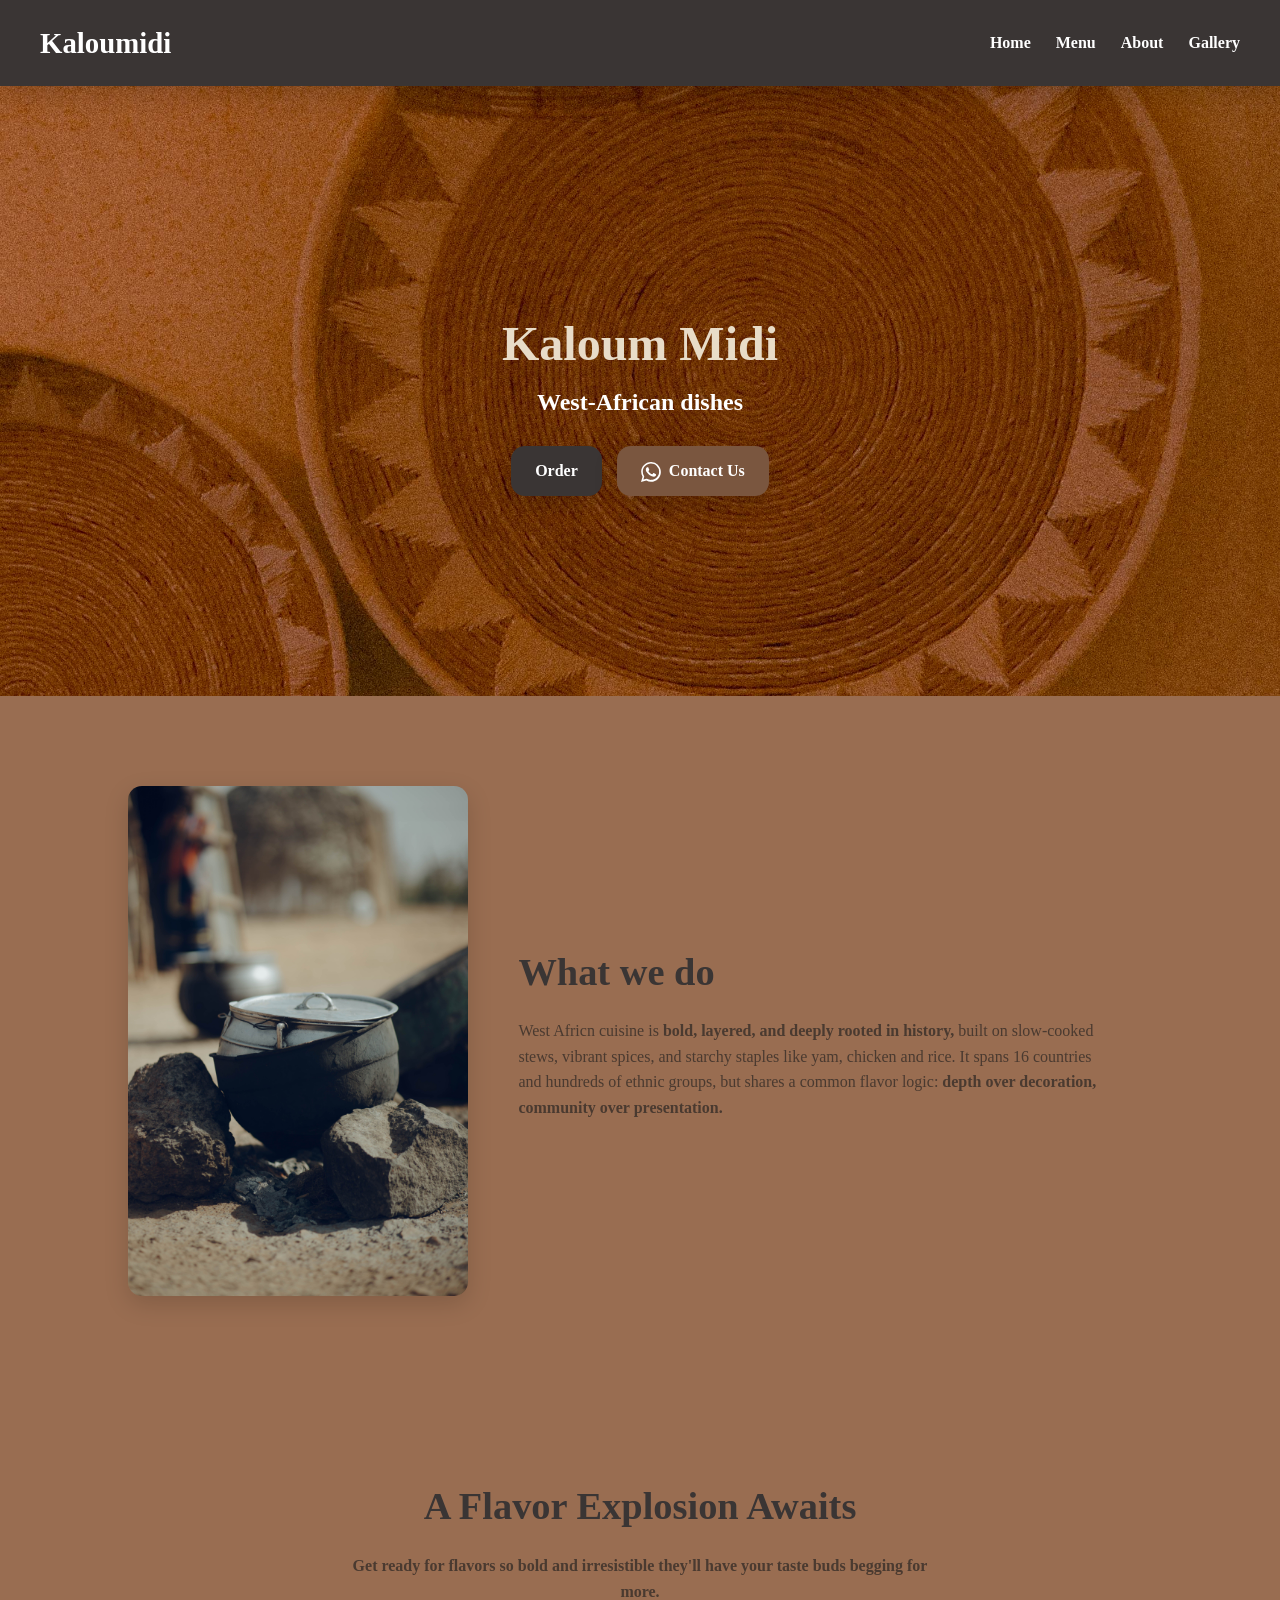
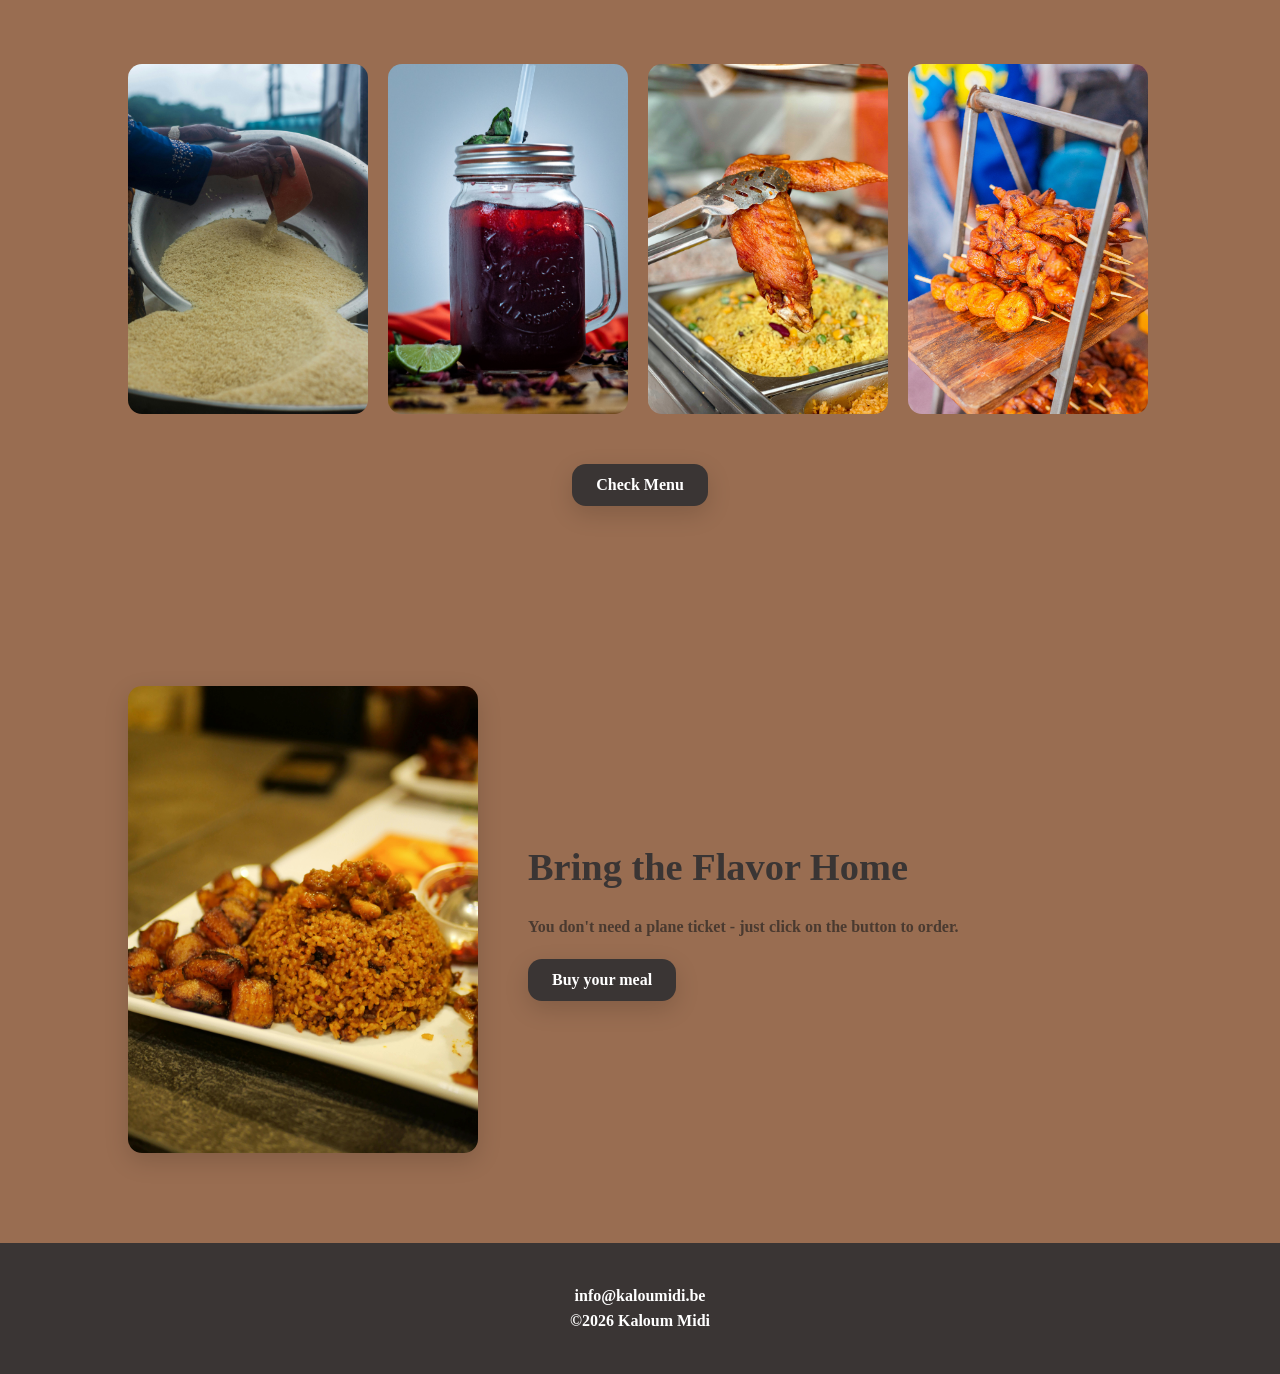
<file: index.html>
<!DOCTYPE html>
<html lang="en">
<head>
  <meta charset="UTF-8">
  <title>Kaloum Midi</title>
  <link rel="stylesheet" href="/css/style.css">
</head>

<body>
  <header id="header" class="header-container">
    <div class="header-left">
      <a href="/index.html" class="logo-text">Kaloumidi</a>
    </div>

    <nav class="nav-menu">
      <a href="/index.html" class="nav-link">Home</a>
      <a href="/pages/menu.html" target="_blank" class="nav-link">Menu</a>
      <a href="#about" class="nav-link">About</a>
      <a href="/pages/gallery.html" target="_blank" class="nav-link">Gallery</a>
    </nav>
  </header>
    
  <main class="main-content">

    <section class="home-section">
      <h1 class="home-title">Kaloum Midi</h1>
      <h2 class="home-subtitle">West-African dishes</h2>

      <div class="home-buttons">
        <a href="/pages/formulaire.html" target="_blank" class="btn-primary">Order</a>
        <a href="http://api.whatsapp.com/send?phone=32468023738&text=Bonjour%20Kaloum%20Midi%2C%20j%E2%80%99aimerais%20avoir%20des%20informations."
            target="_blank"
            class="btn-secondary whatsapp-btn"
        >
          <svg xmlns="http://www.w3.org/2000/svg" width="20" height="20" fill="white" viewBox="0 0 24 24">
            <path d="M20.52 3.48A11.8 11.8 0 0 0 12.04 0C5.52 0 .24 5.28.24 11.8c0 2.08.56 4.12 1.64 5.92L0 24l6.44-1.68a11.77 11.77 0 0 0 5.6 1.44h.01c6.52 0 11.8-5.28 11.8-11.8 0-3.16-1.24-6.12-3.33-8.16zM12.05 21.6h-.01a9.77 9.77 0 0 1-4.98-1.36l-.36-.21-3.82.99 1.02-3.72-.24-.38a9.76 9.76 0 0 1-1.52-5.28c0-5.4 4.4-9.8 9.8-9.8 2.62 0 5.08 1.02 6.94 2.88a9.72 9.72 0 0 1 2.86 6.92c0 5.4-4.4 9.8-9.8 9.8zm5.36-7.28c-.3-.15-1.78-.88-2.06-.98-.28-.1-.48-.15-.68.15-.2.3-.78.98-.96 1.18-.18.2-.36.22-.66.07-.3-.15-1.26-.46-2.4-1.48-.88-.78-1.48-1.74-1.66-2.04-.18-.3-.02-.46.13-.61.13-.13.3-.36.45-.54.15-.18.2-.3.3-.5.1-.2.05-.38-.02-.53-.07-.15-.68-1.64-.93-2.24-.24-.58-.48-.5-.68-.5-.18 0-.38-.02-.58-.02-.2 0-.53.07-.8.38-.28.3-1.06 1.04-1.06 2.54 0 1.5 1.08 2.94 1.24 3.14.15.2 2.12 3.24 5.14 4.54.72.31 1.28.5 1.72.64.72.23 1.38.2 1.9.12.58-.09 1.78-.73 2.04-1.44.25-.71.25-1.32.18-1.44-.07-.12-.27-.2-.57-.35z"/>
          </svg>
          Contact Us
        </a>
      </div>
    </section>

    <section id="about" class="about-section">
      <div class="about-photo">
        <img src="/images/in-the-benigging.jpg" alt="Old restaurant photo" class="about-img">
      </div>

      <div class="about-us">
        <h1 class="section-title">What we do</h1>
        <p class="section-text">West Africn cuisine is <strong>bold, layered, and deeply rooted in history,</strong>
          built on slow-cooked stews, vibrant spices, and starchy staples like yam, chicken and rice. 
          It spans 16 countries and hundreds of ethnic groups, but shares a common flavor logic: 
          <strong>depth over decoration, community over presentation.</stong>
        </p>
      </div>
    </section>

    <section class="menu-section">
      <div class="menu-intro">
        <h1 class="section-title">A Flavor Explosion Awaits</h1>
        <p class="section-text">Get ready for flavors so bold and irresistible they'll have your taste buds begging for more.</p>
      </div>

      <div class="carousel">
        <div class="carousel-slides">
          <img src="/images/attieke.jpg" alt="attieke" class="carousel-img">
          <img src="/images/bissap.jpg" alt="bissap" class="carousel-img">
          <img src="/images/poulet.jpg" alt="chicken" class="carousel-img">
          <img src="/images/plantain.jpg" alt="plantain" class="carousel-img">
        </div>
      </div>

      <button class="btn-primary" onclick="window.location.href='/pages/menu.html'">Check Menu</button>

    </section>

    <section class="order-section">
      <div class="order-image">
        <img src="/images/thieb.jpg" alt="thieb" class="order-img">
      </div>

      <div class="order-content">
        <h1 class="section-title">Bring the Flavor Home</h1>
        <p class="section-text">You don't need a plane ticket - just click on the button to order.</p>
        <button class="btn-primary" onclick="window.location.href='/pages/formulaire.html'">Buy your meal</button>
      </div>
    </section>

  </main>
  
  <footer class="footer-section">
    <p class="footer-text">info@kaloumidi.be</p>
    <p class="footer-text">©2026 Kaloum Midi</p>
  </footer>
</body>
</html>
</file>
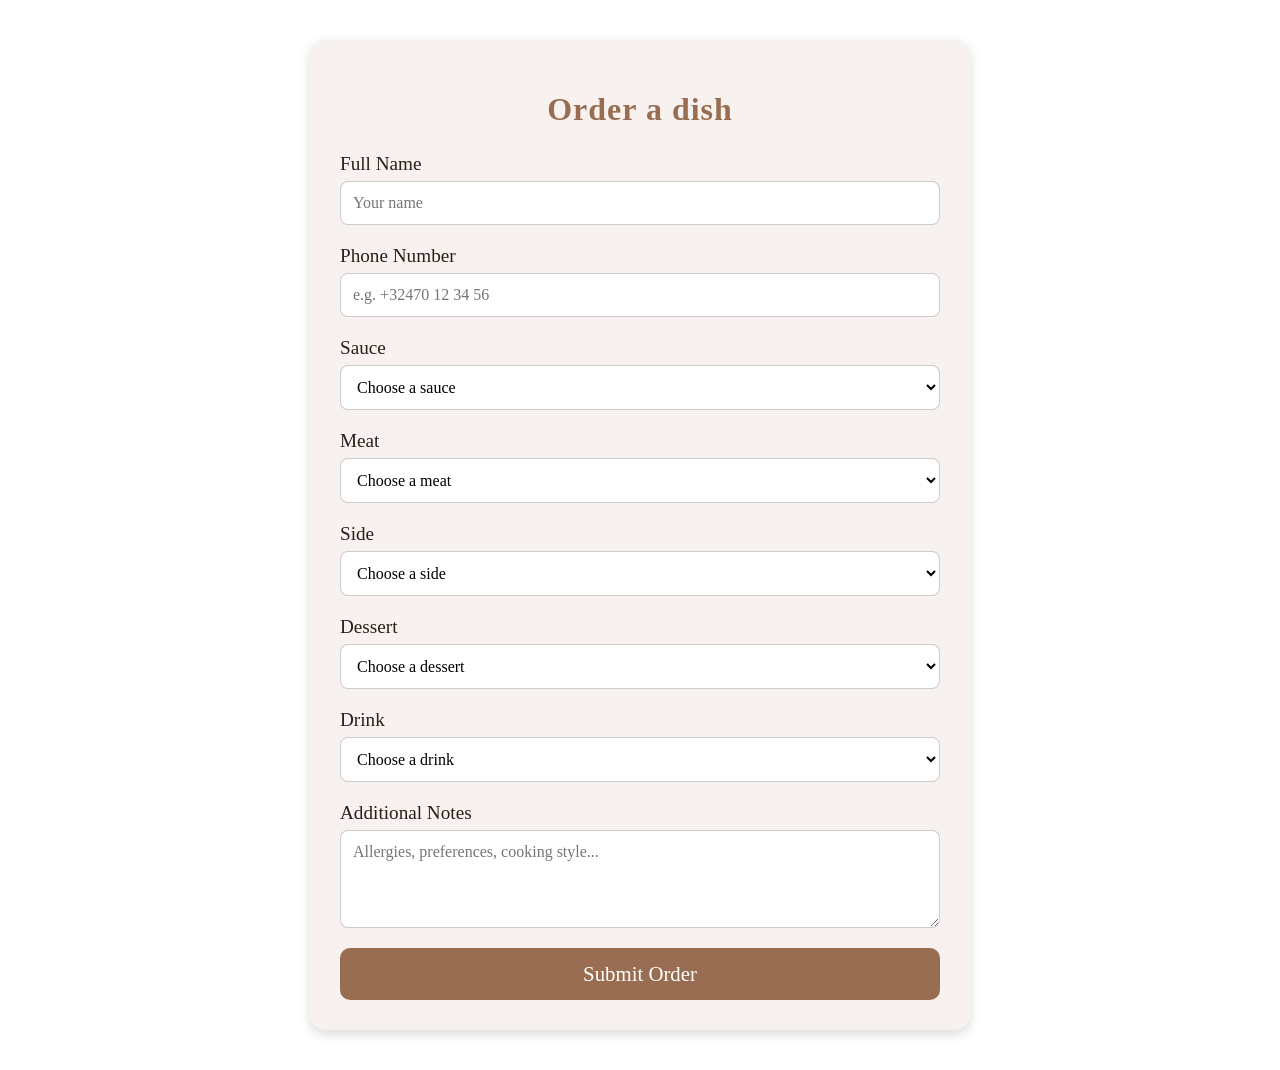
<file: pages/formulaire.html>
<!DOCTYPE html>
<html lang="en">
  <head>
      <meta charset="utf-8">
      <title>Order Your Dish</title>
      <link rel="stylesheet" href="/css/formulaire.css">
  </head>

  <body>
      <form class="order-form">

        <h1 class="form-title">Order a dish</h1>
        
        <!-- Informations -->
        <div class="form-group">
          <label for="name">Full Name</label>
          <input type="text" id="name" placeholder="Your name" required>
        </div>

        <div class="form-group">
          <label for="phone">Phone Number</label>
          <input type="tel" id="phone" placeholder="e.g. +32470 12 34 56" required>
        </div>

        <!-- Sauces -->
        <div class="form-group">
          <label for="sauce">Sauce</label>
          <select id="sauce" required>
            <option value="">Choose a sauce</option>
            <option>Gombo</option>
            <option>Arachide</option>
            <option>Thieb</option>
            <option>Yassa</option>
          </select>
        </div>

        <!-- Viandes -->
        <div class="form-group">
          <label for="meat">Meat</label>
          <select id="meat" required>
            <option value="">Choose a meat</option>
            <option>Chicken</option>
            <option>Fish</option>
            <option>Beef</option>
            <option>Lamb</option>
            <option>Shrimp</option>
          </select>
        </div>

        <!-- Accompagnements -->
        <div class="form-group">
          <label for="side">Side</label>
          <select id="side">
            <option value="">Choose a side</option>
            <option>Rice</option>
            <option>Fufu</option>
            <option>Plantains</option>
            <option>Samosa</option>
          </select>
        </div>

        <!-- Desserts -->
        <div class="form-group">
          <label for="dessert">Dessert</label>
          <select id="dessert">
            <option value="">Choose a dessert</option>
            <option>Tiramisu</option>
            <option>Verines</option>
          </select>
        </div>

        <!-- Boissons -->
        <div class="form-group">
          <label for="drink">Drink</label>
          <select id="drink">
            <option value="">Choose a drink</option>
            <option>Bissap</option>
            <option>Ginger</option>
            <option>Baobab</option>
          </select>
        </div>

        <!-- Commentaires -->
        <div class="form-group">
          <label for="notes">Additional Notes</label>
          <textarea id="notes" rows="4" placeholder="Allergies, preferences, cooking style..."></textarea>
        </div>

        <!-- Envoi -->
        <button type="submit" class="submit-btn">Submit Order</button>
      </form>

      <script>
        document.querySelector(".order-form").addEventListener("submit", function(e) {
          e.preventDefault();

          const name = document.getElementById("name").value;
          const phone = document.getElementById("phone").value;
          const sauce = document.getElementById("sauce").value;
          const meat = document.getElementById("meat").value;
          const side = document.getElementById("side").value;
          const notes = document.getElementById("notes").value;

          const message = 
          `New Order:
          Name: ${name}
          Phone: ${phone}
          Sauce: ${sauce}
          Meat: ${meat}
          Side: ${side}
          Notes: ${notes}`;

          const encoded = encodeURIComponent(message);

          const whatsappNumber = "32468023738";

          window.location.href= `https://wa.me/${whatsappNumber}?text=${encoded}`;
        });
      </script>
  </body>
</html>
</file>
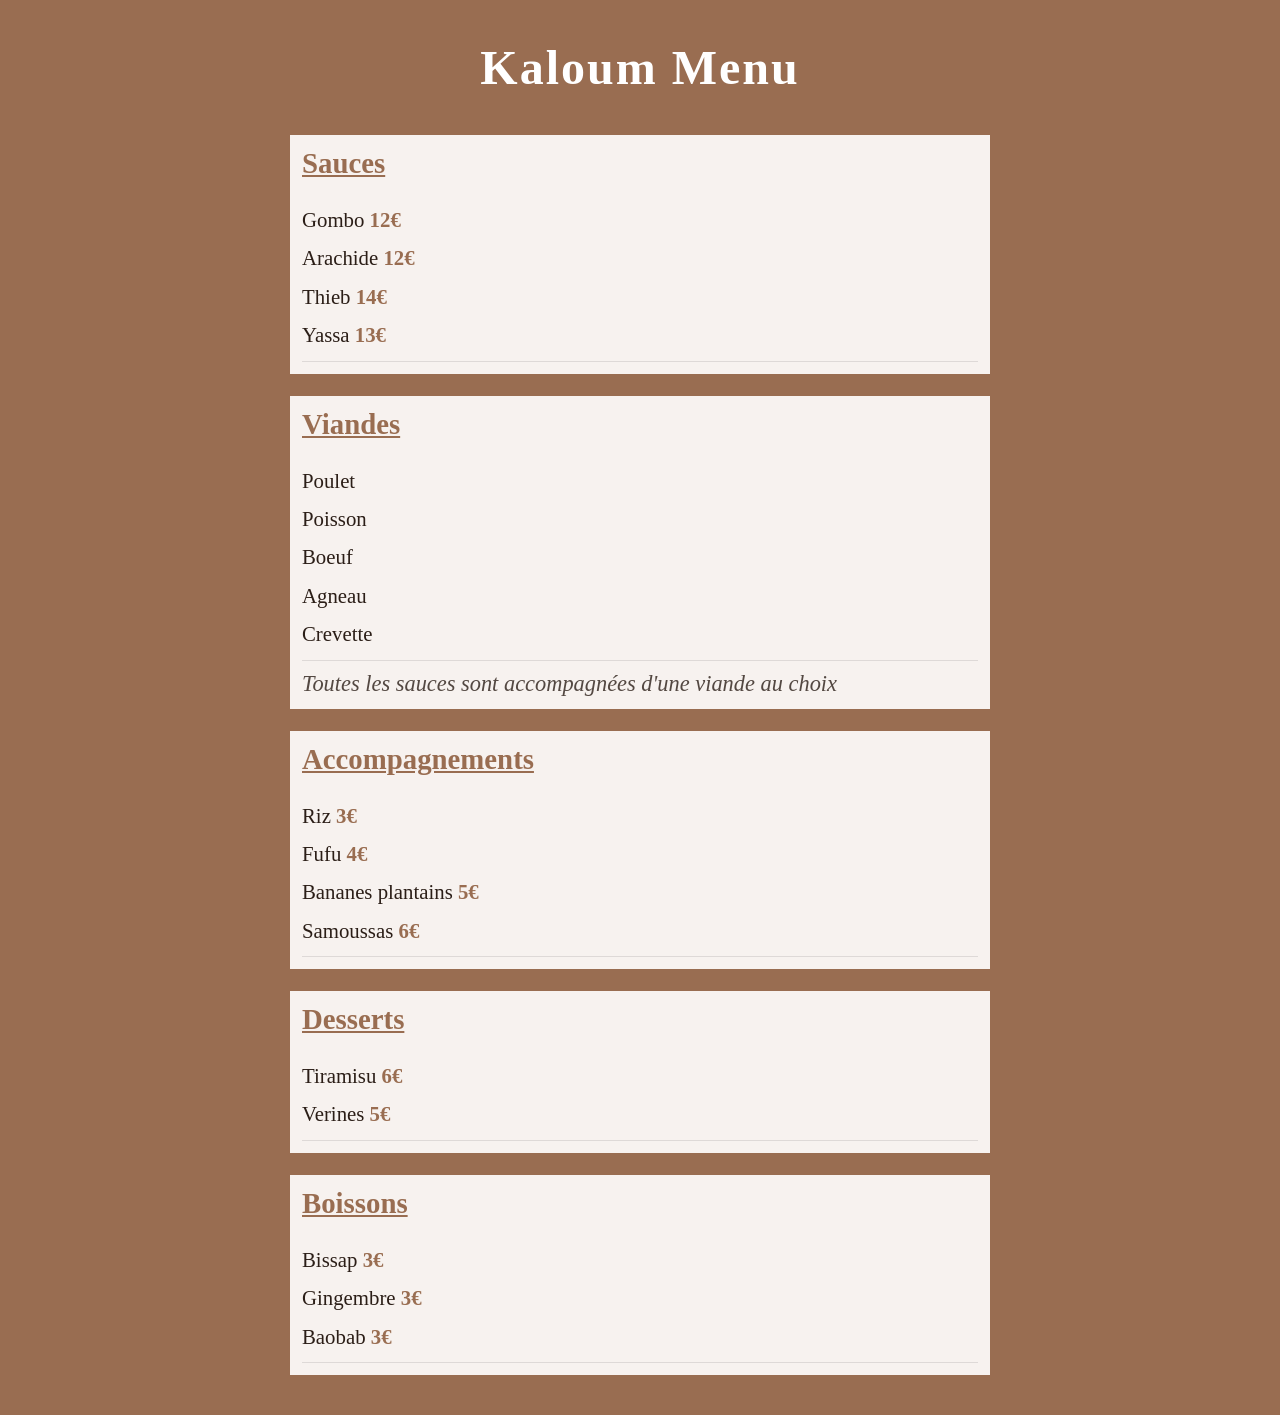
<file: pages/menu.html>
<!DOCTYPE html>
<html lang="en">
<head>
  <meta charset="UTF-8">
  <title>Menu - Kaloum Midi</title>
  <link rel="stylesheet" href="/css/menu.css">
</head>

<body>
  <header class="menu-header">
    <h1 class="logo-text">Kaloum Menu</h1>
  </header>

  <main class="menu-container">

    <section class="menu-section">
      <h2 class="categorie">Sauces</h2>
      <ul class="menu-list">
        <li><span>Gombo</span><span class="price"> 12€</span></li>
        <li><span>Arachide</span><span class="price"> 12€</span></li>
        <li><span>Thieb</span><span class="price"> 14€</span></li>
        <li><span>Yassa</span><span class="price"> 13€</span></li>
      </ul>
    </section>

    <section class="menu-section">
      <h2 class="categorie">Viandes</h2>
      <ul class="menu-list">
        <li>Poulet</li>
        <li>Poisson</li>
        <li>Boeuf</li>
        <li>Agneau</li>
        <li>Crevette</li>
      </ul>
      <p class="note">Toutes les sauces sont accompagnées d'une viande au choix</p>
    </section>

    <section class="menu-section">
      <h2 class="categorie">Accompagnements</h2>
      <ul class="menu-list">
        <li><span>Riz</span><span class="price"> 3€</span></li>
        <li><span>Fufu</span><span class="price"> 4€</span></li>
        <li><span>Bananes plantains</span><span class="price"> 5€</span></li>
        <li><span>Samoussas</span><span class="price"> 6€</span></li>
      </ul>
    </section>

    <section class="menu-section">
      <h2 class="categorie">Desserts</h2>
      <ul class="menu-list">
        <li><span>Tiramisu</span><span class="price"> 6€</span></li>
        <li><span>Verines</span><span class="price"> 5€</span></li>
      </ul>
    </section>

    <section class="menu-section">
      <h2 class="categorie">Boissons</h2>
      <ul class="menu-list">
        <li><span>Bissap</span><span class="price"> 3€</span></li>
        <li><span>Gingembre</span><span class="price"> 3€</span></li>
        <li><span>Baobab</span><span class="price"> 3€</span></li>
      </ul>
    </section>
  
  </main>
</body>
</html>
</file>
<file: css/style.css>
/* Design du système */
:root {
  --primary: #3a3534;
  --primary-dark: #7a563f;
  --primary-light: #c9a88f;

  --bg: #996d51;
  --text: #2b1e17;
  --white: #ffffff;

  --radius: 14px;
  --shadow: 0 8px 25px rgba(0,0,0,0.15);
  --transition: 0.3s ease;
}

/* Base du site */
* {
  margin: 0;
  padding: 0;
  box-sizing: border-box;
}

body {
  font-family: "Goudy Old Style";
  background-color: var(--bg);
  color: var(--text);
  line-height: 1.6;
  overflow-x: hidden;
}

img {
  max-width: 100%;
  display: block;
  border-radius: var(--radius);
}

button {
  font-family: "Goudy Old Style";
  cursor: pointer;
  border: none;
  padding: 12px 28px;
  border-radius: var(--radius);
  font-size: 1rem;
  font-weight: 600;
  transition: var(--transition);
}

/* Bouttons */
.btn-primary {
  display: inline-block;
  text-decoration: none;
  cursor: pointer;
  background-color: var(--primary);
  color: var(--white);
  box-shadow: var(--shadow);
  border: none;
  outline: none;
  padding: 12px 24px;
  border-radius: var(--radius);
  font-weight: 600;
  transition: 0.3s ease;
}

.btn-primary:hover {
  background-color: var(--primary-light);
  transform: translateY(-3px);
}

.btn-secondary {
  display: inline-block;
  text-decoration: none;
  cursor: pointer;
  background-color: var(--primary-dark);
  color: var(--white);
  box-shadow: var(--shadow);
  border: none;
  outline: none;
  padding: 12px 24px;
  border-radius: var(--radius);
  font-weight: 600;
  transition: 0.3s ease;
}

.btn-secondary:hover {
  background-color: #25D366;
  color: var(--white);
}

.whatsapp-btn {
  display: flex;
  align-items: center;
  gap: 8px;
  border: none;
}

.whatsapp-btn svg {
  color: #25D366;
  margin-top: 1px;
}

/* Header */
.header-container {
  background-color: var(--primary);
  color: var(--white);
  padding: 20px 40px;
  display: flex;
  justify-content: space-between;
  align-items: center;
  box-shadow: var(--shadow);
  position: sticky;
  top: 0;
  z-index: 1000;
}

.header-left {
  display: flex;
  align-items: center;
  gap: 15px;
}

.logo-text {
  color: var(--white);
  text-decoration: none;
  font-size: 1.8rem;
  font-weight: 700;
}

.nav-menu {
  display: flex;
  gap: 25px;
}

.nav-link {
  color: var(--white);
  font-weight: 600;
  text-decoration: none;
  transition: var(--transition);
}

.nav-link:hover {
  color: var(--primary-light);
}

/* Sections */
section {
  padding: 90px 10%;
}

.section-title {
  font-size: 2.4rem;
  color: var(--primary);
  margin-bottom: 15px;
}

.section-text {
  max-width: 600px;
  color: #4a3a30;
  padding-bottom: 20px;
}

/* Home Section */
.home-section {
  background-image: url(/images/arriere\ plan.jpg);
  background-size: cover;
  text-align: center;
  padding-top: 220px;
  padding-bottom: 200px;
}

.home-title {
  font-size: 3rem;
  color: #e8dcc8;
}

.home-subtitle {
  font-size: 1.5rem;
  margin-bottom: 25px;
  color: #ffffff;
}

.home-buttons {
  margin-top: 20px;
  display: flex;
  justify-content: center;
  gap: 15px;
}

/* About Section */
.about-section {
  display: flex;
  align-items: center;
  gap: 50px;
}

.about-img {
  width: 100%;
  max-width: 350px;
  box-shadow: var(--shadow);
}

/* Menu Section */
.menu-section {
  text-align: center;
}

.menu-intro p {
  margin: 0 auto 20px;
}

/* Carousel */
.carousel {
  position: relative;
  margin-top: 40px;
  overflow: hidden;
  padding-bottom: 50px;
}

.carousel-slides {
  display: flex;
  gap: 20px;
}

.carousel-img {
  width: 240px;
  height: 350px;
  object-fit: cover;
  border-radius: var(--radius);
}

/* Order Section */
.order-section {
  display: flex;
  align-items: center;
  gap: 50px;
}

.order-img {
  width: 100%;
  max-width: 350px;
  box-shadow: var(--shadow);
}

/* Footer */
.footer-section {
  background-color: var(--primary);
  color: var(--white);
  text-align: center;
  padding: 40px 20px;
}

/* Responsive */
@media (max-width: 1000px) {
  .about-section,
  .order-section {
    flex-direction: column;
    text-align: center;
  }
}

@media (max-width: 700px) {
  .header-container {
    flex-direction: column;
    gap: 15px;
  }

  .nav-menu {
    gap: 15px;
  }

  section {
    padding: 70px 5%;
  }

  .carousel-img {
    width: 220px;
    height: 160px;
  }
}

@media (max-width: 500px) {
  .home-title {
    font-size: 2.2rem;
  }

  .section-title {
    font-size: 2rem;
  }
}
</file>
<file: css/formulaire.css>
:root {
  --primary: #996d51;
  --text: #2b1e17;
  --white: #ffffff;
  --card-bg: #f7f2ef;
}

.order-form {
  max-width: 600px;
  margin: 40px auto;
  background: var(--card-bg);
  padding: 30px;
  border-radius: 15px;
  box-shadow: 0 4px 12px rgba(0,0,0,0.15);
  font-family: "Goudy Old Style";
}

.form-title {
  text-align: center;
  font-size: 2rem;
  margin-bottom: 25px;
  color: var(--primary);
  letter-spacing: 1px;
}

.form-group {
  margin-bottom: 20px;
  display: flex;
  flex-direction: column;
}

label {
  font-size: 1.2rem;
  margin-bottom: 6px;
  color: var(--text);
}

input,
select,
textarea {
  padding: 12px;
  border-radius: 8px;
  border: 1px solid rgba(0,0,0,0.2);
  font-size: 1rem;
  font-family: "Goudy Old Style";
  background: #fff;
  transition: 0.2s ease;
}

input:focus,
select:focus,
textarea:focus {
  border-color: var(--primary);
  outline: none;
  box-shadow: 0 0 6px rgba(153,109,81,0.4);
}

/* Boutons */
.submit-btn {
  width: 100%;
  padding: 14px;
  background: var(--primary);
  color: var(--white);
  border: none;
  border-radius: 10px;
  font-family: "Goudy Old Style";
  font-size: 1.3rem;
  cursor: pointer;
  transition: 0.2s ease;
}

.submit-btn:hover {
  background: #7d563f;
  transform: translateY(-2px);
}

/* Responsive */
@media (max-width: 480px) {
  .order-form {
    padding: 20px;
  }

  .form-title {
    font-size: 1.7rem;
  }

  input,
  select,
  textarea {
    font-size: 0.95rem;
  }
}
</file>
<file: css/menu.css>
:root {
  --primary: #996d51;
  --text: #2b1e17;
  --white: #ffffff;
  --card-bg: #f7f2ef;
}

* {
  margin: 0;
  padding: 0;
  box-sizing: border-box;
}

body {
  font-family: "Goudy Old Style";
  background-color: var(--primary);
  color: var(--text);
  padding: 40px 20px;
}

/* Header */
.menu-header {
  text-align: center;
  margin-bottom: 40px;
}

.logo-text {
  font-size: 3rem;
  color: var(--white);
  letter-spacing: 2px;
}

/* Container */
.menu-container {
  max-width: 700px;
  margin: 0 auto;
  display: grid;  
  gap: 22px;
}

/* Sections */
.menu-section {
  background: var(--card-bg);
  padding: 12px;
  border-radius: 0 4px 10px rgba(0,0,0,0.15);
  transition: transform .2s ease;
}

.menu-section:hover {
  transform: translateY(-15px);
}

/* Titres */
.categorie {
  font-size: 1.8rem;
  margin-bottom: 15px;
  text-decoration: underline;
  color: var(--primary);
}

/* Listes */
.menu-list {
  list-style: none;
  font-size: 1.3rem;
  line-height: 2.4rem;
}

.menu-list {
  display: grid;
  justify-content: space-between;
  padding: 6px 0;
  border-bottom: 1px solid rgba(0,0,0,0.1);
}

.menu-list li:last-child {
  border-bottom: none;
}

.price {
  font-weight: bold;
  color: var(--primary);
}

/* Note */
.note {
  margin-top: 10px;
  font-style: italic;
  font-size: 1.4rem;
  opacity: 0.8;
}

/* Responsive */
@media (max-width: 600px) {
  .logo-text {
    font-size: 2.2rem;
  }

  .menu-section {
    padding: 20px;
  }

  .menu-list {
    font-size: 1.1rem;
  }
}
</file>
